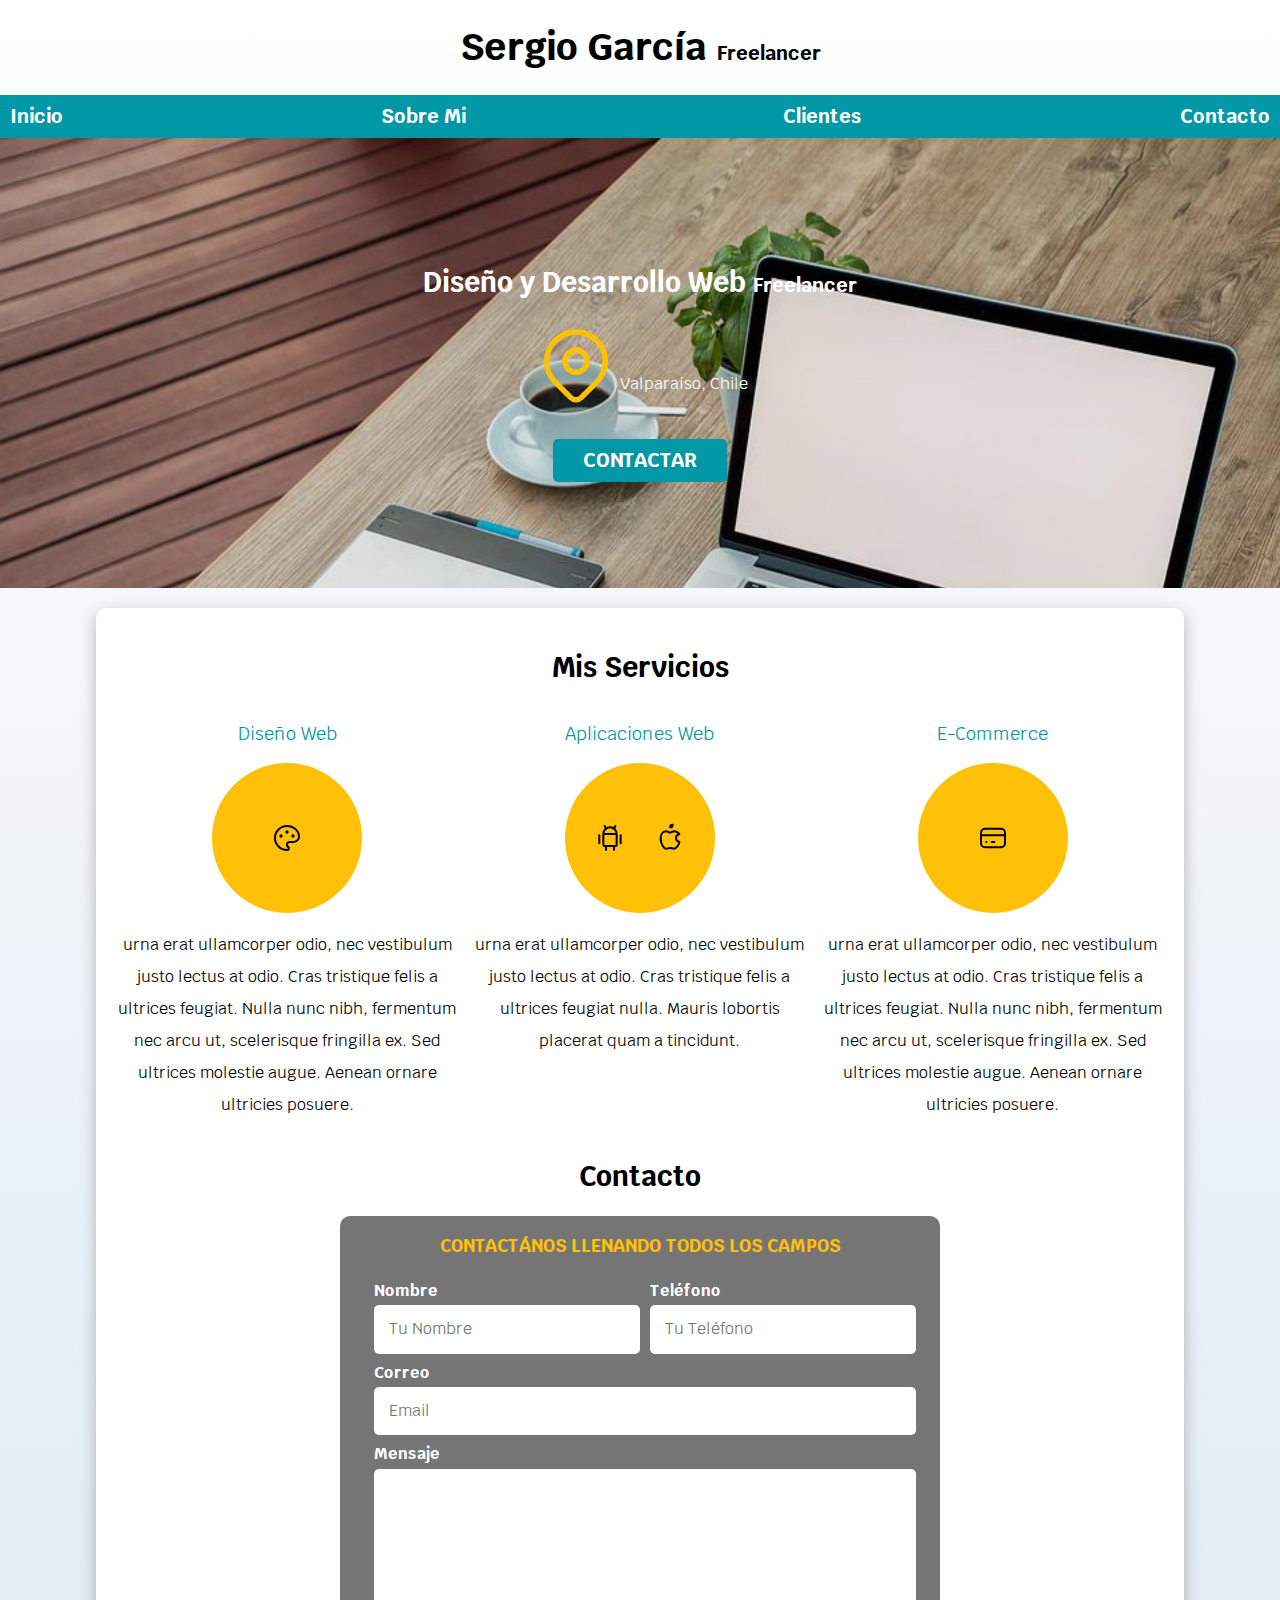
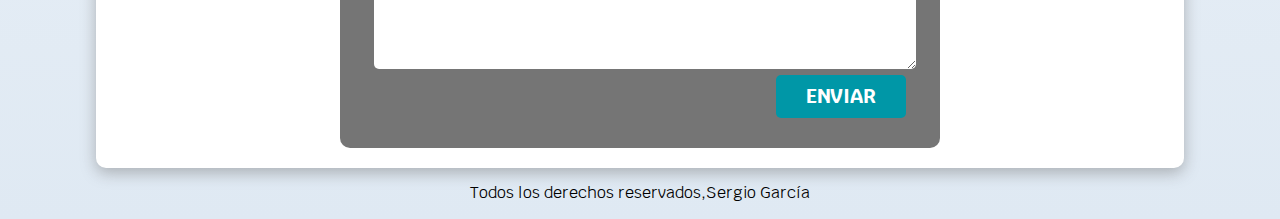
<file: index.html>
<!DOCTYPE html>
<html lang="en">

<head>
    <meta charset="UTF-8">
    <meta http-equiv="X-UA-Compatible" content="IE=edge">
    <meta name="viewport" content="width=device-width, initial-scale=1.0">
    <title>Diseñador freelancer</title>
    <!-- nota: normalize debe ser la libreria que cargue primero,luego las fuentes de estilo -->
    <link rel="preload" href="css/normalize.css" as="style">
    <link rel="stylesheet" href="css/normalize.css">

    <link rel="preconnect" href="https://fonts.googleapis.com">
    <link rel="preconnect" href="https://fonts.gstatic.com" crossorigin>
    <link href="https://fonts.googleapis.com/css2?family=Krub:wght@400;700&display=swap" rel="stylesheet">
    <!-- nota: Las hojas de estilo personalizadas deben ir al final -->
    <link rel="preload" href="css/styles.css" as=>
    <link rel="stylesheet" href="css/styles.css">


</head>

<body>
    <header>
        <h1 class="titulo"> Sergio García <span>Freelancer</span>
        </h1>
    </header>

    <div class="nav-bg">
        <nav class="navegacion-principal contenedor">
            <a href="#">Inicio</a>
            <a href="#">Sobre Mi</a>
            <a href="#">Clientes</a>
            <a href="#">Contacto</a>


        </nav>

    </div>




    <section class="hero">
        <div class="contenido-hero">
            <h2 class="titulo">Diseño y Desarrollo Web <span>Freelancer </span>
            </h2>


            <div class="ubicacion">
                <svg xmlns="http://www.w3.org/2000/svg" class="icon icon-tabler icon-tabler-map-pin" width="88"
                    height="88" viewBox="0 0 24 24" stroke-width="1.5" stroke="#FFC107" fill="none"
                    stroke-linecap="round" stroke-linejoin="round">
                    <path stroke="none" d="M0 0h24v24H0z" fill="none" />
                    <circle cx="12" cy="11" r="3" />
                    <path d="M17.657 16.657l-4.243 4.243a2 2 0 0 1 -2.827 0l-4.244 -4.243a8 8 0 1 1 11.314 0z" />
                </svg>

                <p>Valparaíso, Chile</p>


            </div>


            <a class="boton" href="#">Contactar</a>



        </div>

    </section>


    <main class="contenedor sombra">
        <h2>Mis Servicios</h2>

        <div class="servicios">
            <!-- inicio clase Servicios-->

            <section class="servicio">
                <h3>Diseño Web</h3>

                <div class="iconos">
                    <svg xmlns="http://www.w3.org/2000/svg" class="icon icon-tabler icon-tabler-palette" width="32"
                        height="32" viewBox="0 0 24 24" stroke-width="1.5" stroke="#000000" fill="none"
                        stroke-linecap="round" stroke-linejoin="round">
                        <path stroke="none" d="M0 0h24v24H0z" fill="none" />
                        <path
                            d="M12 21a9 9 0 1 1 0 -18a9 8 0 0 1 9 8a4.5 4 0 0 1 -4.5 4h-2.5a2 2 0 0 0 -1 3.75a1.3 1.3 0 0 1 -1 2.25" />
                        <circle cx="7.5" cy="10.5" r=".5" fill="currentColor" />
                        <circle cx="12" cy="7.5" r=".5" fill="currentColor" />
                        <circle cx="16.5" cy="10.5" r=".5" fill="currentColor" />
                    </svg>

                </div>



                <p>urna erat ullamcorper odio, nec vestibulum justo lectus at odio. Cras tristique felis a ultrices
                    feugiat.
                    Nulla
                    nunc
                    nibh, fermentum nec arcu ut, scelerisque fringilla ex. Sed ultrices molestie augue. Aenean ornare
                    ultricies
                    posuere.

                </p>
            </section>



            <section class="servicio">
                <h3>Aplicaciones Web</h3>
                <div class="iconos">

                    <svg xmlns="http://www.w3.org/2000/svg" class="icon icon-tabler icon-tabler-brand-android"
                        width="32" height="32" viewBox="0 0 24 24" stroke-width="1.5" stroke="#000000" fill="none"
                        stroke-linecap="round" stroke-linejoin="round">
                        <path stroke="none" d="M0 0h24v24H0z" fill="none" />
                        <line x1="4" y1="10" x2="4" y2="16" />
                        <line x1="20" y1="10" x2="20" y2="16" />
                        <path d="M7 9h10v8a1 1 0 0 1 -1 1h-8a1 1 0 0 1 -1 -1v-8a5 5 0 0 1 10 0" />
                        <line x1="8" y1="3" x2="9" y2="5" />
                        <line x1="16" y1="3" x2="15" y2="5" />
                        <line x1="9" y1="18" x2="9" y2="21" />
                        <line x1="15" y1="18" x2="15" y2="21" />
                    </svg>

                    <svg xmlns="http://www.w3.org/2000/svg" class="icon icon-tabler icon-tabler-brand-apple" width="32"
                        height="32" viewBox="0 0 24 24" stroke-width="1.5" stroke="#000000" fill="none"
                        stroke-linecap="round" stroke-linejoin="round">
                        <path stroke="none" d="M0 0h24v24H0z" fill="none" />
                        <path
                            d="M9 7c-3 0 -4 3 -4 5.5c0 3 2 7.5 4 7.5c1.088 -.046 1.679 -.5 3 -.5c1.312 0 1.5 .5 3 .5s4 -3 4 -5c-.028 -.01 -2.472 -.403 -2.5 -3c-.019 -2.17 2.416 -2.954 2.5 -3c-1.023 -1.492 -2.951 -1.963 -3.5 -2c-1.433 -.111 -2.83 1 -3.5 1c-.68 0 -1.9 -1 -3 -1z" />
                        <path d="M12 4a2 2 0 0 0 2 -2a2 2 0 0 0 -2 2" />
                    </svg>

                </div>


                <p> urna erat ullamcorper odio, nec vestibulum justo lectus at odio. Cras tristique felis a ultrices
                    feugiat
                    nulla.
                    Mauris lobortis placerat quam a tincidunt.

                </p>

            </section>

            <section class="servicio">
                <h3>E-Commerce</h3>

                <div class="iconos">

                    <svg xmlns="http://www.w3.org/2000/svg" class="icon icon-tabler icon-tabler-credit-card" width="32"
                        height="32" viewBox="0 0 24 24" stroke-width="1.5" stroke="#000000" fill="none"
                        stroke-linecap="round" stroke-linejoin="round">
                        <path stroke="none" d="M0 0h24v24H0z" fill="none" />
                        <rect x="3" y="5" width="18" height="14" rx="3" />
                        <line x1="3" y1="10" x2="21" y2="10" />
                        <line x1="7" y1="15" x2="7.01" y2="15" />
                        <line x1="11" y1="15" x2="13" y2="15" />
                    </svg>

                </div>



                <p>urna erat ullamcorper odio, nec vestibulum justo lectus at odio. Cras tristique felis a ultrices
                    feugiat.
                    Nulla
                    nunc
                    nibh, fermentum nec arcu ut, scelerisque fringilla ex. Sed ultrices molestie augue. Aenean ornare
                    ultricies
                    posuere.


                </p>

            </section>
        </div> <!-- Fin clase Servicios-->



        <section>
            <h2>Contacto</h2>
            <form class="formulario">
                <fieldset>
                    <legend>Contactános llenando todos los campos</legend>

                    <div class="contenedor-campos">

                        <div class="campo">
                            <label>Nombre</label>
                            <input class="input-text" type="text" placeholder="Tu Nombre">
                        </div>

                        <div class="campo">
                            <label>Teléfono</label>
                            <input class="input-text" type="tel" placeholder="Tu Teléfono">
                        </div>

                        <div class="campo">
                            <label>Correo</label>
                            <input class="input-text" type="email" placeholder="Email">
                        </div>

                        <div class="campo">
                            <label>Mensaje</label>
                            <textarea class="input-text"></textarea>

                        </div>

                    </div>


                    <div class="alinear-derecha flex">
                        <input class="boton w-sm-100" type="submit" value="Enviar">
                    </div>
                </fieldset>


            </form>
        </section>
    </main>

    <footer class="footer">
        <p>Todos los derechos reservados,Sergio García </p>

    </footer>


</body>

</html>
</file>
<file: css/styles.css>
/*Custom properties*/

:root {
  --blanco: #ffffff;
  --oscuro: #212121;
  --primario: #ffc107;
  --secundario: #0097A7;
  --gris: #757575;
  --grisClaro: #DFE9F3;
}

/* con las siguientes propiedades y valores en html y body,nuestros sitios web se adaptaran mas a una gran cantidad de navegadores */

/* Globales */
html {
  font-size: 62.5%;
  box-sizing: border-box; /* Hack para Box model */
  scroll-snap-type: y mandatory; /*al hacer scroll se detiene en determinadas secciones*/
}


/*Scroll snap*/
.servicios,
.navegacion-principal,
.formulario {
  scroll-snap-align: center;
  scroll-snap-stop: always;


}

*,
*:before,
*:after {
  /* before y after son considerados pseudo elementos*/
  box-sizing: inherit;
}

body {

  font-size: 16px;
  /*1 rem = 10px ,se usa rem en aplicaciones 
    para tablest o dispositivos de mayor densidad de pixeles,esto,
    para no poner tantos pixeles en css (100,200)  */

  font-family: 'Krub', sans-serif;
  background-image: linear-gradient(to top, var(--grisClaro) 0%, var(--blanco) 100%);
}

/* Tipografia */
h1 {
  font-size: 3.8rem;

}


h2 {
  font-size: 2.8rem;
}

h3 {
  font-size: 1.8rem;
}



h1,
h2,
h3 {
  text-align: center;
}

/*Titulos */

.titulo {
  text-align: center;
  font-size: 3.8 rem;
  /* 38 rem = a 38px*/
  font-family: 'Krub', sans-serif;
}

.titulo span {
  font-size: 2rem;
}

/*Especificidad en css :como es en cascada,tomara el ultimo valor,
en este caso el azul.Se tomaran los valores mas especificos en el codigo css*/


.navegacion-principal .contenedor {
  width: 120rem;
  /* margin-top: 0;
    margin-right:auto ;
    margin-bottom: 0;
    margin-left: auto;
  */
  /* El siguiente codigo es lo mismo de arriba,
    pero resumido,solo se conservan valores que no se repiten */
  margin: 0 auto;

}

.boton {
  background-color: var(--secundario);
  color: var(--blanco);
  padding: 1rem 3rem;
  margin-top: 3rem;
  font-size: 2rem;
  text-decoration: none;
  /*codigo quita la linea blanca que va debajo de la palabra*/
  text-transform: uppercase;
  font-weight: bold;
  /*texto mas en negrita*/
  border-radius: .5rem;
  /*.5rem = 5px*/
  width: 90%;
  text-align: center;
  border: none;
}

/* Navegacion principal */

@media (min-width: 768px) {
  .boton {
    width: auto;
  }

}

.boton:hover {
  /*Es cuando te colocas sobre algun enlace u otro elemento*/
  cursor: pointer;
  /* regresa el puntero en forma de mano a los botones*/
}

.sombra {
  -webkit-box-shadow: 0px 5px 15px 0px rgba(112, 112, 112, 0.48);
  box-shadow: 0px 5px 15px 0px rgba(112, 112, 112, 0.48);
  background-color: var(--blanco);
  border-radius: 1rem;
  padding: 2rem;
  width: 85%;
  margin: 0px auto;


}

/*Utilidades*/

.w-sm-100 {
  width: 100%;
}

@media (min-width: 768px) {
  .w-sm-100 {
    width: auto;
  }
}


.flex {
  display: flex;
}

.alinear-derecha {
  justify-content: flex-end;
}

.nav-bg {
  background-color: var(--secundario);

}


.navegacion-principal {

  display: flex;
  flex-direction: column;

  /*justify-content: space-between; crea espacio entre los elementos del NAV*/
}



/*Media queri para tablet*/
@media (min-width: 768px) {
  .navegacion-principal {
    flex-direction: row;
    justify-content: space-between;
  }
}




.navegacion-principal a {
  display: block;
  text-align: center;
  color: var(--blanco);
  text-decoration: none;
  /*text decoration elimina la linea del nav*/
  font-size: 2rem;
  font-weight: 700;
  padding: 1rem;
}

.navegacion-principal a:hover {
  background-color: var(--primario);
  color: var(--oscuro);
}



/* Hero */

.hero {
  background-image: url(../img/workspace.jpg);
  background-repeat: no-repeat;
  background-size: cover;
  height: 450px;
  position: relative;
  margin-bottom: 2rem;


}


.contenido-hero {
  position: absolute;
  /*lo siguiente es para oscurecer la imagen de fondo*/
  background-color: rgba(0, 0, 0, .7);
  /*Anterior*/
  background-color: rgb(0 0 0 /7%);
  /*otra alternativa*/
  width: 100%;
  height: 100%;

  /*El siguiente codigo nos permite alinear verticxal y horizontalmente */

  display: flex;
  flex-direction: column;
  align-items: center;
  justify-content: center;
}

.contenido-hero h2,
.contenido-hero p {
  color: var(--blanco);

}

.contenido-hero .ubicacion {
  display: flex;
  align-items: flex-end;
  /* flex end alinea verticalmente hacia abajo*/
}

/* Servicios*/


@media (min-width: 768px) {
  .servicios {
    display: grid;
    grid-template-columns: repeat(3, 1fr);
    /* se recomienda usar esta opcion,ya que es mas corta*/
    /*grid-template-columns: 33.3% 33.3% 33.3%;*/
    /* cada fr equivale a 33.3% ,los 3 suman un 100% */
    /*grid-template-columns: 1fr 1fr 1fr;*/
    /* los 3 ejemplos de Grid son lo mismo*/
    column-gap: 1rem;
  }
}

.servicio {
  display: flex;
  flex-direction: column;
  align-items: center;
  /*Alinea contenido*/


}

.servicio h3 {
  color: var(--secundario);
  font-weight: normal;


}

.servicio p {
  line-height: 2;
  text-align: center;

}


.servicio .iconos {
  height: 15rem;
  width: 15rem;
  background-color: var(--primario);
  border-radius: 50%;
  display: flex;
  /* felx viene por defecto en row*/
  justify-content: space-evenly;
  align-items: center;
}

/* Contacto */
.formulario {
  background-color: var(--gris);
  width: min(60rem, 100%);
  /* Utilizar el valor mas pequeño*/
  margin: 0 auto;
  padding: 2rem;
  border-radius: 1rem;
}

.formulario fieldset {
  border: none;
}

.formulario legend {
  text-align: center;
  font-size: 1.8rem;
  text-transform: uppercase;
  font-weight: 700;
  margin-bottom: 2rem;
  color: var(--primario);


}




@media (min-width:768px) {
  .contenedor-campos {
    display: grid;
    grid-template-columns: 50% 50%;
    grid-template-rows: auto auto 20rem;
    column-gap: 1rem;
  }

  .campo:nth-child(3),
  .campo:nth-child(4) {
    /* se usa para no crear mas clases,el numero 3 indica la posicion del objeto en el html*/
    grid-column: 1 / 3;
    /* es 1 a 3 ya que usando firefox,deseamos que el campo se extienda de la columna 1 a la 3,contenedor campos,mostrar numeros de linea*/
   
  }

}


.campo {
  margin-bottom: 1rem;

}

.campo label {
  color: var(--blanco);
  font-weight: bold;
  margin-bottom: .5rem;
  display: block;

}


.campo textarea {
  height: 20rem;
  /* = a 20px (20 pixeles) */


}




.input-text {
  width: 100%;
  border: none;
  padding: 1.5rem;
  border-radius: .5rem;
}

.enriviar .boton {
  width: 100%;
}


/* Footer */

.footer {
 text-align: center;
}
</file>
